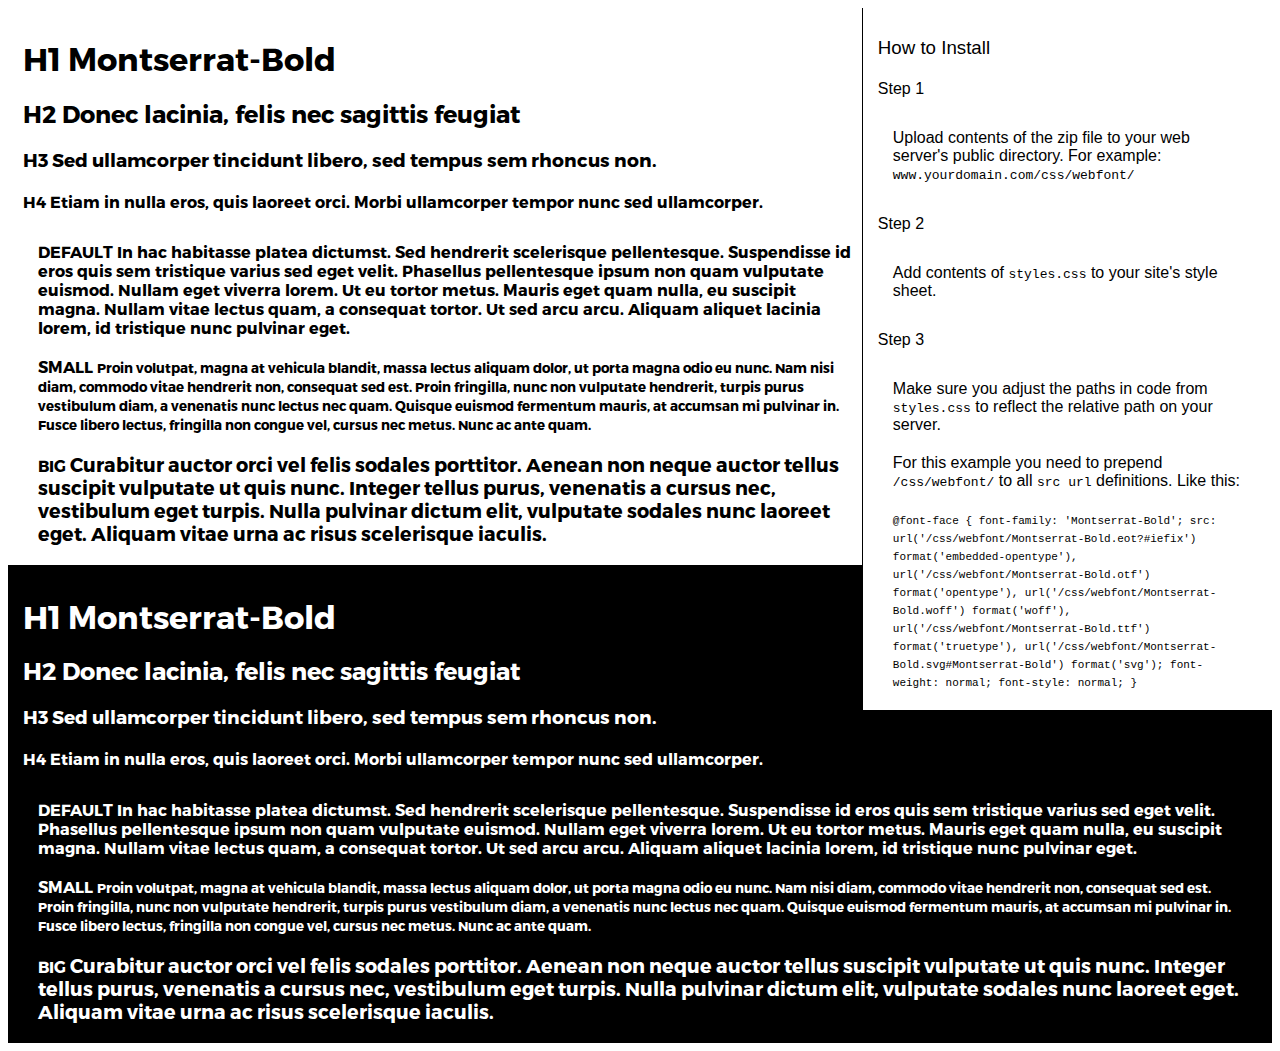
<file: fonts/Montserrat-Bold/preview.html>
<!DOCTYPE html>
<html>
<head>
<title>
Montserrat-Bold
 - Web font preview
</title>
<style type='text/css'>

@font-face {
  font-family: 'Montserrat-Bold';
  src: url('Montserrat-Bold.eot?#iefix') format('embedded-opentype'),  url('Montserrat-Bold.otf')  format('opentype'),
	     url('Montserrat-Bold.woff') format('woff'), url('Montserrat-Bold.ttf')  format('truetype'), url('Montserrat-Bold.svg#Montserrat-Bold') format('svg');
  font-weight: normal;
  font-style: normal;
}

body { font-family: 'Montserrat-Bold' !important; }
h1, h2, h3, h4 { font-weight: normal; }
.reg { color:black; background:white; }
.inverse { color:white; background:black; }
div { padding: 10px 15px; }
.right { background:white; width:30%; float: right; font-family: sans-serif; border: 1px solid black; border-width: 0 0 1px 1px;}
</style>
</head>
<body>
<div class='right'>
<h3>How to Install</h3>
<h4>Step 1</h4>
<div>
Upload contents of the zip file to your web server's public directory. For example:
<code>www.yourdomain.com/css/webfont/</code>
</div>
<h4>Step 2</h4>
<div>
Add contents of
<code>styles.css</code>
to your site's style sheet.
</div>
<h4>Step 3</h4>
<div>
Make sure you adjust the paths in code from
<code>styles.css</code>
to reflect the relative path on your server.
</div>
<div>
For this example you need to prepend
<code>/css/webfont/</code>
to all
<code>src url</code>
definitions. Like this:
</div>
<div>
<code style='font-size:11px;'>@font-face {
  font-family: 'Montserrat-Bold';
  src: url('/css/webfont/Montserrat-Bold.eot?#iefix') format('embedded-opentype'),  url('/css/webfont/Montserrat-Bold.otf')  format('opentype'),
	     url('/css/webfont/Montserrat-Bold.woff') format('woff'), url('/css/webfont/Montserrat-Bold.ttf')  format('truetype'), url('/css/webfont/Montserrat-Bold.svg#Montserrat-Bold') format('svg');
  font-weight: normal;
  font-style: normal;
}</code>
</div>
</div>
<div class='reg'>
<h1>
H1
Montserrat-Bold
</h1>
<h2>
H2
Donec lacinia, felis nec sagittis feugiat
</h2>
<h3>
H3
Sed ullamcorper tincidunt libero, sed tempus sem rhoncus non.
</h3>
<h4>
H4
Etiam in nulla eros, quis laoreet orci. Morbi ullamcorper tempor nunc sed ullamcorper.
</h4>
<div>
DEFAULT
In hac habitasse platea dictumst. Sed hendrerit scelerisque pellentesque. Suspendisse id eros quis sem tristique varius sed eget velit. Phasellus pellentesque ipsum non quam vulputate euismod. Nullam eget viverra lorem. Ut eu tortor metus. Mauris eget quam nulla, eu suscipit magna. Nullam vitae lectus quam, a consequat tortor. Ut sed arcu arcu. Aliquam aliquet lacinia lorem, id tristique nunc pulvinar eget.
</div>
<div>
SMALL
<small>
Proin volutpat, magna at vehicula blandit, massa lectus aliquam dolor, ut porta magna odio eu nunc. Nam nisi diam, commodo vitae hendrerit non, consequat sed est. Proin fringilla, nunc non vulputate hendrerit, turpis purus vestibulum diam, a venenatis nunc lectus nec quam. Quisque euismod fermentum mauris, at accumsan mi pulvinar in. Fusce libero lectus, fringilla non congue vel, cursus nec metus. Nunc ac ante quam.
</small>
</div>
<div>
BIG
<big>
Curabitur auctor orci vel felis sodales porttitor. Aenean non neque auctor tellus suscipit vulputate ut quis nunc. Integer tellus purus, venenatis a cursus nec, vestibulum eget turpis. Nulla pulvinar dictum elit, vulputate sodales nunc laoreet eget. Aliquam vitae urna ac risus scelerisque iaculis.
</big>
</div>

</div>
<div class='inverse'>
<h1>
H1
Montserrat-Bold
</h1>
<h2>
H2
Donec lacinia, felis nec sagittis feugiat
</h2>
<h3>
H3
Sed ullamcorper tincidunt libero, sed tempus sem rhoncus non.
</h3>
<h4>
H4
Etiam in nulla eros, quis laoreet orci. Morbi ullamcorper tempor nunc sed ullamcorper.
</h4>
<div>
DEFAULT
In hac habitasse platea dictumst. Sed hendrerit scelerisque pellentesque. Suspendisse id eros quis sem tristique varius sed eget velit. Phasellus pellentesque ipsum non quam vulputate euismod. Nullam eget viverra lorem. Ut eu tortor metus. Mauris eget quam nulla, eu suscipit magna. Nullam vitae lectus quam, a consequat tortor. Ut sed arcu arcu. Aliquam aliquet lacinia lorem, id tristique nunc pulvinar eget.
</div>
<div>
SMALL
<small>
Proin volutpat, magna at vehicula blandit, massa lectus aliquam dolor, ut porta magna odio eu nunc. Nam nisi diam, commodo vitae hendrerit non, consequat sed est. Proin fringilla, nunc non vulputate hendrerit, turpis purus vestibulum diam, a venenatis nunc lectus nec quam. Quisque euismod fermentum mauris, at accumsan mi pulvinar in. Fusce libero lectus, fringilla non congue vel, cursus nec metus. Nunc ac ante quam.
</small>
</div>
<div>
BIG
<big>
Curabitur auctor orci vel felis sodales porttitor. Aenean non neque auctor tellus suscipit vulputate ut quis nunc. Integer tellus purus, venenatis a cursus nec, vestibulum eget turpis. Nulla pulvinar dictum elit, vulputate sodales nunc laoreet eget. Aliquam vitae urna ac risus scelerisque iaculis.
</big>
</div>

</div>
</body>
</html>
</file>
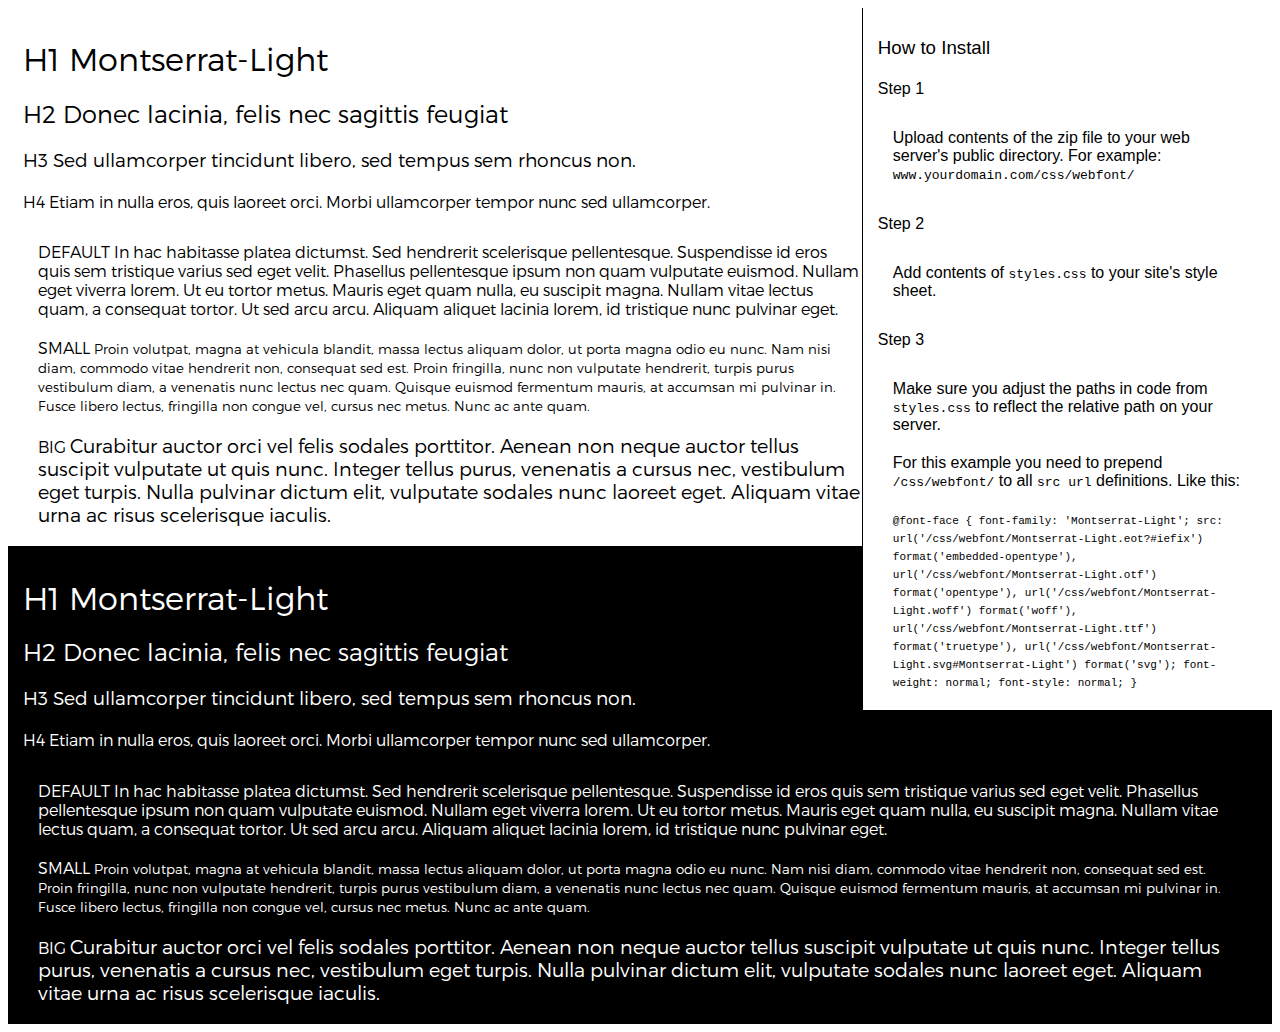
<file: fonts/Montserrat-Light/preview.html>
<!DOCTYPE html>
<html>
<head>
<title>
Montserrat-Light
 - Web font preview
</title>
<style type='text/css'>

@font-face {
  font-family: 'Montserrat-Light';
  src: url('Montserrat-Light.eot?#iefix') format('embedded-opentype'),  url('Montserrat-Light.otf')  format('opentype'),
	     url('Montserrat-Light.woff') format('woff'), url('Montserrat-Light.ttf')  format('truetype'), url('Montserrat-Light.svg#Montserrat-Light') format('svg');
  font-weight: normal;
  font-style: normal;
}

body { font-family: 'Montserrat-Light' !important; }
h1, h2, h3, h4 { font-weight: normal; }
.reg { color:black; background:white; }
.inverse { color:white; background:black; }
div { padding: 10px 15px; }
.right { background:white; width:30%; float: right; font-family: sans-serif; border: 1px solid black; border-width: 0 0 1px 1px;}
</style>
</head>
<body>
<div class='right'>
<h3>How to Install</h3>
<h4>Step 1</h4>
<div>
Upload contents of the zip file to your web server's public directory. For example:
<code>www.yourdomain.com/css/webfont/</code>
</div>
<h4>Step 2</h4>
<div>
Add contents of
<code>styles.css</code>
to your site's style sheet.
</div>
<h4>Step 3</h4>
<div>
Make sure you adjust the paths in code from
<code>styles.css</code>
to reflect the relative path on your server.
</div>
<div>
For this example you need to prepend
<code>/css/webfont/</code>
to all
<code>src url</code>
definitions. Like this:
</div>
<div>
<code style='font-size:11px;'>@font-face {
  font-family: 'Montserrat-Light';
  src: url('/css/webfont/Montserrat-Light.eot?#iefix') format('embedded-opentype'),  url('/css/webfont/Montserrat-Light.otf')  format('opentype'),
	     url('/css/webfont/Montserrat-Light.woff') format('woff'), url('/css/webfont/Montserrat-Light.ttf')  format('truetype'), url('/css/webfont/Montserrat-Light.svg#Montserrat-Light') format('svg');
  font-weight: normal;
  font-style: normal;
}</code>
</div>
</div>
<div class='reg'>
<h1>
H1
Montserrat-Light
</h1>
<h2>
H2
Donec lacinia, felis nec sagittis feugiat
</h2>
<h3>
H3
Sed ullamcorper tincidunt libero, sed tempus sem rhoncus non.
</h3>
<h4>
H4
Etiam in nulla eros, quis laoreet orci. Morbi ullamcorper tempor nunc sed ullamcorper.
</h4>
<div>
DEFAULT
In hac habitasse platea dictumst. Sed hendrerit scelerisque pellentesque. Suspendisse id eros quis sem tristique varius sed eget velit. Phasellus pellentesque ipsum non quam vulputate euismod. Nullam eget viverra lorem. Ut eu tortor metus. Mauris eget quam nulla, eu suscipit magna. Nullam vitae lectus quam, a consequat tortor. Ut sed arcu arcu. Aliquam aliquet lacinia lorem, id tristique nunc pulvinar eget.
</div>
<div>
SMALL
<small>
Proin volutpat, magna at vehicula blandit, massa lectus aliquam dolor, ut porta magna odio eu nunc. Nam nisi diam, commodo vitae hendrerit non, consequat sed est. Proin fringilla, nunc non vulputate hendrerit, turpis purus vestibulum diam, a venenatis nunc lectus nec quam. Quisque euismod fermentum mauris, at accumsan mi pulvinar in. Fusce libero lectus, fringilla non congue vel, cursus nec metus. Nunc ac ante quam.
</small>
</div>
<div>
BIG
<big>
Curabitur auctor orci vel felis sodales porttitor. Aenean non neque auctor tellus suscipit vulputate ut quis nunc. Integer tellus purus, venenatis a cursus nec, vestibulum eget turpis. Nulla pulvinar dictum elit, vulputate sodales nunc laoreet eget. Aliquam vitae urna ac risus scelerisque iaculis.
</big>
</div>

</div>
<div class='inverse'>
<h1>
H1
Montserrat-Light
</h1>
<h2>
H2
Donec lacinia, felis nec sagittis feugiat
</h2>
<h3>
H3
Sed ullamcorper tincidunt libero, sed tempus sem rhoncus non.
</h3>
<h4>
H4
Etiam in nulla eros, quis laoreet orci. Morbi ullamcorper tempor nunc sed ullamcorper.
</h4>
<div>
DEFAULT
In hac habitasse platea dictumst. Sed hendrerit scelerisque pellentesque. Suspendisse id eros quis sem tristique varius sed eget velit. Phasellus pellentesque ipsum non quam vulputate euismod. Nullam eget viverra lorem. Ut eu tortor metus. Mauris eget quam nulla, eu suscipit magna. Nullam vitae lectus quam, a consequat tortor. Ut sed arcu arcu. Aliquam aliquet lacinia lorem, id tristique nunc pulvinar eget.
</div>
<div>
SMALL
<small>
Proin volutpat, magna at vehicula blandit, massa lectus aliquam dolor, ut porta magna odio eu nunc. Nam nisi diam, commodo vitae hendrerit non, consequat sed est. Proin fringilla, nunc non vulputate hendrerit, turpis purus vestibulum diam, a venenatis nunc lectus nec quam. Quisque euismod fermentum mauris, at accumsan mi pulvinar in. Fusce libero lectus, fringilla non congue vel, cursus nec metus. Nunc ac ante quam.
</small>
</div>
<div>
BIG
<big>
Curabitur auctor orci vel felis sodales porttitor. Aenean non neque auctor tellus suscipit vulputate ut quis nunc. Integer tellus purus, venenatis a cursus nec, vestibulum eget turpis. Nulla pulvinar dictum elit, vulputate sodales nunc laoreet eget. Aliquam vitae urna ac risus scelerisque iaculis.
</big>
</div>

</div>
</body>
</html>
</file>
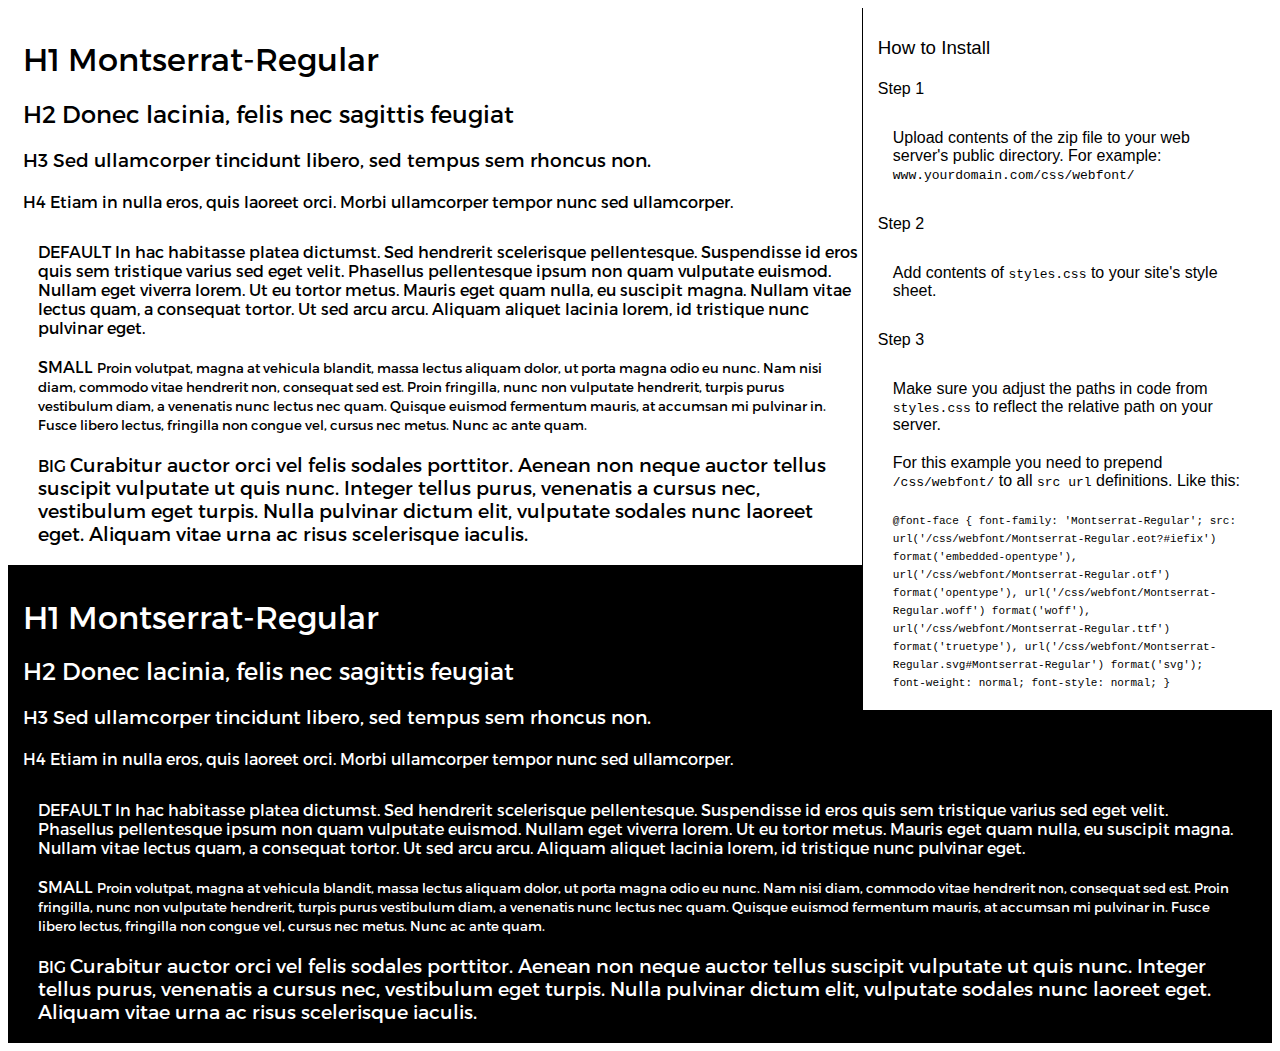
<file: fonts/Montserrat-Regular/preview.html>
<!DOCTYPE html>
<html>
<head>
<title>
Montserrat-Regular
 - Web font preview
</title>
<style type='text/css'>

@font-face {
  font-family: 'Montserrat-Regular';
  src: url('Montserrat-Regular.eot?#iefix') format('embedded-opentype'),  url('Montserrat-Regular.otf')  format('opentype'),
	     url('Montserrat-Regular.woff') format('woff'), url('Montserrat-Regular.ttf')  format('truetype'), url('Montserrat-Regular.svg#Montserrat-Regular') format('svg');
  font-weight: normal;
  font-style: normal;
}

body { font-family: 'Montserrat-Regular' !important; }
h1, h2, h3, h4 { font-weight: normal; }
.reg { color:black; background:white; }
.inverse { color:white; background:black; }
div { padding: 10px 15px; }
.right { background:white; width:30%; float: right; font-family: sans-serif; border: 1px solid black; border-width: 0 0 1px 1px;}
</style>
</head>
<body>
<div class='right'>
<h3>How to Install</h3>
<h4>Step 1</h4>
<div>
Upload contents of the zip file to your web server's public directory. For example:
<code>www.yourdomain.com/css/webfont/</code>
</div>
<h4>Step 2</h4>
<div>
Add contents of
<code>styles.css</code>
to your site's style sheet.
</div>
<h4>Step 3</h4>
<div>
Make sure you adjust the paths in code from
<code>styles.css</code>
to reflect the relative path on your server.
</div>
<div>
For this example you need to prepend
<code>/css/webfont/</code>
to all
<code>src url</code>
definitions. Like this:
</div>
<div>
<code style='font-size:11px;'>@font-face {
  font-family: 'Montserrat-Regular';
  src: url('/css/webfont/Montserrat-Regular.eot?#iefix') format('embedded-opentype'),  url('/css/webfont/Montserrat-Regular.otf')  format('opentype'),
	     url('/css/webfont/Montserrat-Regular.woff') format('woff'), url('/css/webfont/Montserrat-Regular.ttf')  format('truetype'), url('/css/webfont/Montserrat-Regular.svg#Montserrat-Regular') format('svg');
  font-weight: normal;
  font-style: normal;
}</code>
</div>
</div>
<div class='reg'>
<h1>
H1
Montserrat-Regular
</h1>
<h2>
H2
Donec lacinia, felis nec sagittis feugiat
</h2>
<h3>
H3
Sed ullamcorper tincidunt libero, sed tempus sem rhoncus non.
</h3>
<h4>
H4
Etiam in nulla eros, quis laoreet orci. Morbi ullamcorper tempor nunc sed ullamcorper.
</h4>
<div>
DEFAULT
In hac habitasse platea dictumst. Sed hendrerit scelerisque pellentesque. Suspendisse id eros quis sem tristique varius sed eget velit. Phasellus pellentesque ipsum non quam vulputate euismod. Nullam eget viverra lorem. Ut eu tortor metus. Mauris eget quam nulla, eu suscipit magna. Nullam vitae lectus quam, a consequat tortor. Ut sed arcu arcu. Aliquam aliquet lacinia lorem, id tristique nunc pulvinar eget.
</div>
<div>
SMALL
<small>
Proin volutpat, magna at vehicula blandit, massa lectus aliquam dolor, ut porta magna odio eu nunc. Nam nisi diam, commodo vitae hendrerit non, consequat sed est. Proin fringilla, nunc non vulputate hendrerit, turpis purus vestibulum diam, a venenatis nunc lectus nec quam. Quisque euismod fermentum mauris, at accumsan mi pulvinar in. Fusce libero lectus, fringilla non congue vel, cursus nec metus. Nunc ac ante quam.
</small>
</div>
<div>
BIG
<big>
Curabitur auctor orci vel felis sodales porttitor. Aenean non neque auctor tellus suscipit vulputate ut quis nunc. Integer tellus purus, venenatis a cursus nec, vestibulum eget turpis. Nulla pulvinar dictum elit, vulputate sodales nunc laoreet eget. Aliquam vitae urna ac risus scelerisque iaculis.
</big>
</div>

</div>
<div class='inverse'>
<h1>
H1
Montserrat-Regular
</h1>
<h2>
H2
Donec lacinia, felis nec sagittis feugiat
</h2>
<h3>
H3
Sed ullamcorper tincidunt libero, sed tempus sem rhoncus non.
</h3>
<h4>
H4
Etiam in nulla eros, quis laoreet orci. Morbi ullamcorper tempor nunc sed ullamcorper.
</h4>
<div>
DEFAULT
In hac habitasse platea dictumst. Sed hendrerit scelerisque pellentesque. Suspendisse id eros quis sem tristique varius sed eget velit. Phasellus pellentesque ipsum non quam vulputate euismod. Nullam eget viverra lorem. Ut eu tortor metus. Mauris eget quam nulla, eu suscipit magna. Nullam vitae lectus quam, a consequat tortor. Ut sed arcu arcu. Aliquam aliquet lacinia lorem, id tristique nunc pulvinar eget.
</div>
<div>
SMALL
<small>
Proin volutpat, magna at vehicula blandit, massa lectus aliquam dolor, ut porta magna odio eu nunc. Nam nisi diam, commodo vitae hendrerit non, consequat sed est. Proin fringilla, nunc non vulputate hendrerit, turpis purus vestibulum diam, a venenatis nunc lectus nec quam. Quisque euismod fermentum mauris, at accumsan mi pulvinar in. Fusce libero lectus, fringilla non congue vel, cursus nec metus. Nunc ac ante quam.
</small>
</div>
<div>
BIG
<big>
Curabitur auctor orci vel felis sodales porttitor. Aenean non neque auctor tellus suscipit vulputate ut quis nunc. Integer tellus purus, venenatis a cursus nec, vestibulum eget turpis. Nulla pulvinar dictum elit, vulputate sodales nunc laoreet eget. Aliquam vitae urna ac risus scelerisque iaculis.
</big>
</div>

</div>
</body>
</html>
</file>
